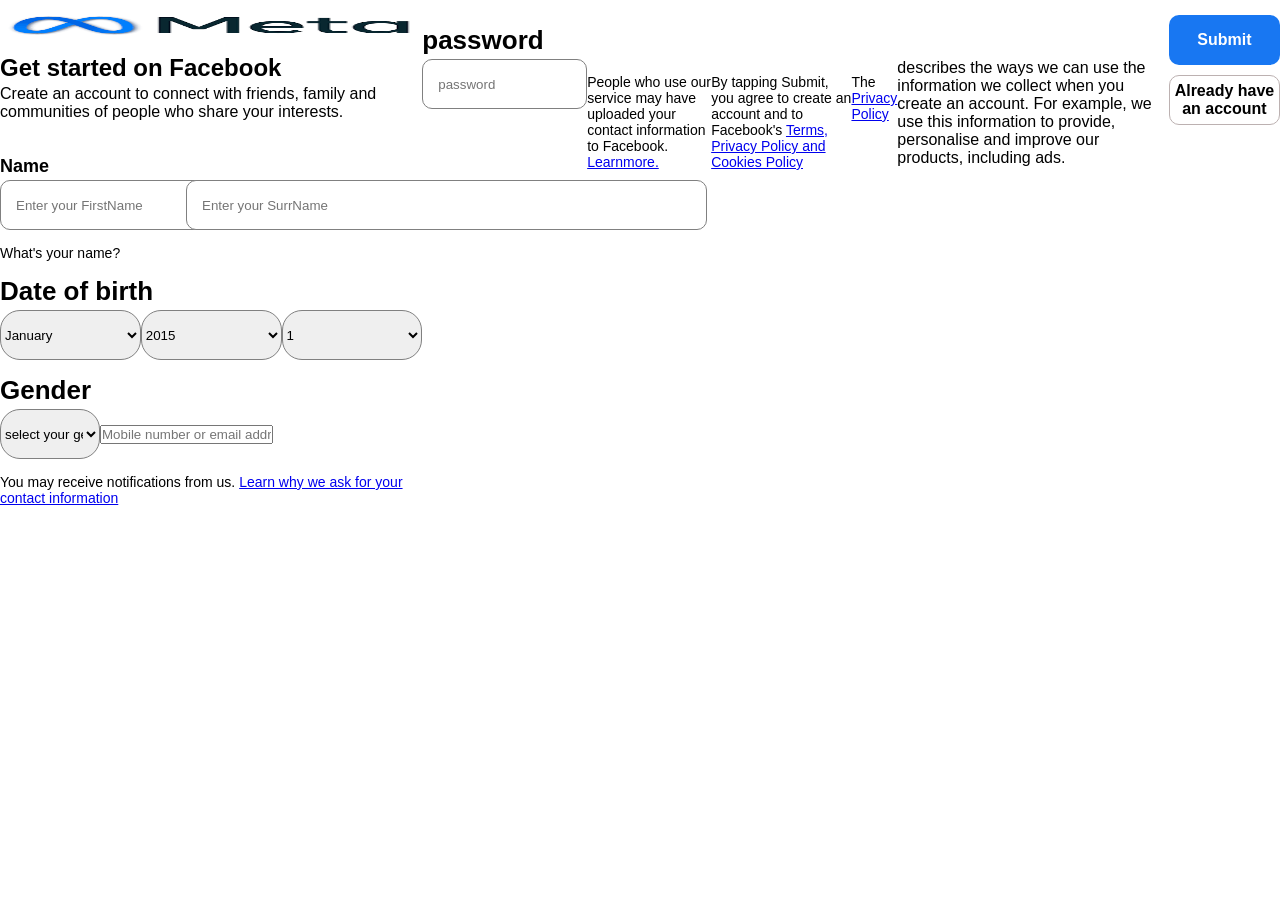
<file: Pages/register.html>
<!DOCTYPE html>
<html lang="en">

<head>
    <meta charset="UTF-8">
    <meta name="viewport" content="width=device-width, initial-scale=1.0">
    <title>Register Page </title>
    <link rel="stylesheet" href="../Styles/register.css">
</head>

<body>
    <div class="container">
        <!-- Header Section logo heading or para -->

        <div class="header-section">
            <img src="[data-uri]"
                alt="" height="100" width="150">
            <h2>Get started on Facebook</h2>
            <p></p>
            Create an account to connect with friends, family and communities of people who share your interests.
            </p>
        </div>

        <!-- inputs names -->
        <div class="input-names">

            <p>Name
            </p>

            <div class="inputBox">
                <div><input type="text" placeholder="Enter your FirstName"></div>
                <div><input type="text" placeholder="Enter your SurrName"></div>
            </div>
            <p id="name-para">
                What's your name?
            </p>
        </div>

        <!-- date of birth section-->
        <div class="dob-section">
            <h2>Date of birth</h2>
            <div class="dropdown">

                <select name="month">
                    <option value="1">January</option>
                    <option value="2">February</option>
                    <option value="3">March</option>
                    <option value="4">April</option>
                    <option value="5">May</option>
                    <option value="6">June</option>
                    <option value="7">July</option>
                    <option value="8">August</option>
                    <option value="9">September</option>
                    <option value="10">October</option>
                    <option value="11">November</option>
                    <option value="12">December</option>
                </select>

                <select name="year">
                    <option value="2015">2015</option>
                    <option value="2016">2016</option>
                    <option value="2017">2017</option>
                    <option value="2018">2018</option>
                </select>

                <select name="day">
                    <option value="1">1</option>
                    <option value="2">2</option>
                    <option value="3">3</option>
                    <option value="4">4</option>
                </select>



            </div>






        </div>

        <!-- gender -->

        <div class="gender">
            <h2>Gender</h2>
            <!-- gender dropdown -->
            <select name="gender">
                <option value="" disabled selected>select your gender</option> your gender</option>
                <option value="male">February</option>
                <option value="female">March</option>
                <option value="Custom">March</option>


        </div>

        <!-- email address -->

        <div class="email-address">

            <h2>Mobile number or email address
            </h2>

            <div class="inputBox">
                <input type="text" placeholder="Mobile number or email address">
                <p id="name-para"> You may receive notifications from us. <a href="https://www.facebook.com">Learn why
                        we ask for your contact information</a></p>

            </div>
        </div>

        <!-- password area -->
        <div class="email-address">

            <h2>password
            </h2>

            <div class="inputBox">
                <input type="password" placeholder="password">
                <p id="name-para"> People who use our service may have uploaded your contact information to Facebook. <a
                        href="https://www.facebook.com">Learnmore.</a></p>
                <p id="name-para"> By tapping Submit, you agree to create an account and to Facebook's <a
                        href="https://www.facebook.com">Terms, Privacy Policy and Cookies Policy</a></p>
                <p id="name-para">The <a href="https://www.facebook.com">Privacy Policy</a></p>describes the ways we can
                use the information we collect when you create an account. For example, we use this information to
                provide, personalise and improve our products, including ads.</p>

            </div>
        </div>

        <div class="btnBox">
            <button id="submit">Submit</button>
            <button id="already-account">Already have an account</button>
        </div>
    </div>
</body>

</html>
</file>
<file: Styles/register.css>
* {
    margin: 0;
    padding: 0;
    box-sizing: border-box;
}

body {
    height: 100wh;
    width: 100%;
    background-color: white;
    display: flex;
    justify-content: center;
    font-family: Helvetica, sans-serif;

}

.conatainer {
    box-shadow: rgba(0, 0, 0, 0.24)(0px 3px 8px);
    width: 500%;
    display: flex;
    flex-direction: column;
    padding: 10px;


}

.header-section>img {
    width: 100%;
    height: 50px;
}

.header-section>h2 {
    font-family: Helvetica, sans-serif;
    margin-bottom: 3px;
}

.header-section>p {
    font-family: Helvetica, sans-serif;
    font-size: 16px;
}

.input-names {
    width: 100%;
    margin-top: 35px;
}

.input-names>p {
    font-size: 18px;
    font-weight: bold;
    margin-bottom: 3px;
    justify-content: space-between;
}

.inputBox {

    display: flex;
}

.inputBox>div>input {
    width: 280%;
    height: 50px;
    border-radius: 10px;
    border: 1px solid gray;
    padding-left: 15px;

}

.inputBox>div>input:focus,
.inputBox>input {
    outline: none;
}

#name-para {
    font-size: 14px;
    margin-top: 15px;
    font-weight: normal;
}

/* dob section */
.dob-section,
.gender {
    /* background-color: black; */
    margin-top: 15px;
}

.dob-section>h2,
.gender>h2,
.email-address>h2 {
    margin-bottom: 3px;
    font-size: 26px;
}

.dropdown {
    display: flex;
    justify-content: space-between;

}

select {
    width: 170%;
    height: 50px;
    border-radius: 20px;
    border: 1px solid gray;
}

.gender>select {
    width: 100px;
}


.email-address {
    width: 100%;
    margin-top: 25px;
}


.inputBox>input {
    height: 50px;
    width: 100%;
    border-radius: 10px;
    border: 1px solid gray;
    padding-left: 15px;
}

.btnBox {
    margin-top: 15px;
    display: flex;
    flex-direction: column;
    gap: 10px;

}

.btnBox > #submit {
    border-radius: 10px;
    height: 50px;
    border: none;
    cursor: pointer;
    font-size: 16px;
    font-weight: bold;
    background-color: #1877F2;
    color: white;
}

.btnBox > #already-account {
    border-radius: 10px;
    height: 50px;
    border: none;
    cursor: pointer;
    font-size: 16px;
    font-weight: bold;
    background-color: white;
    color: black;
    border: 1px solid rgb(188, 177, 177);
}

.btnBox> #already-account:hover{
    background-color: #828282;
    transition:all 0.3s;
}
</file>
